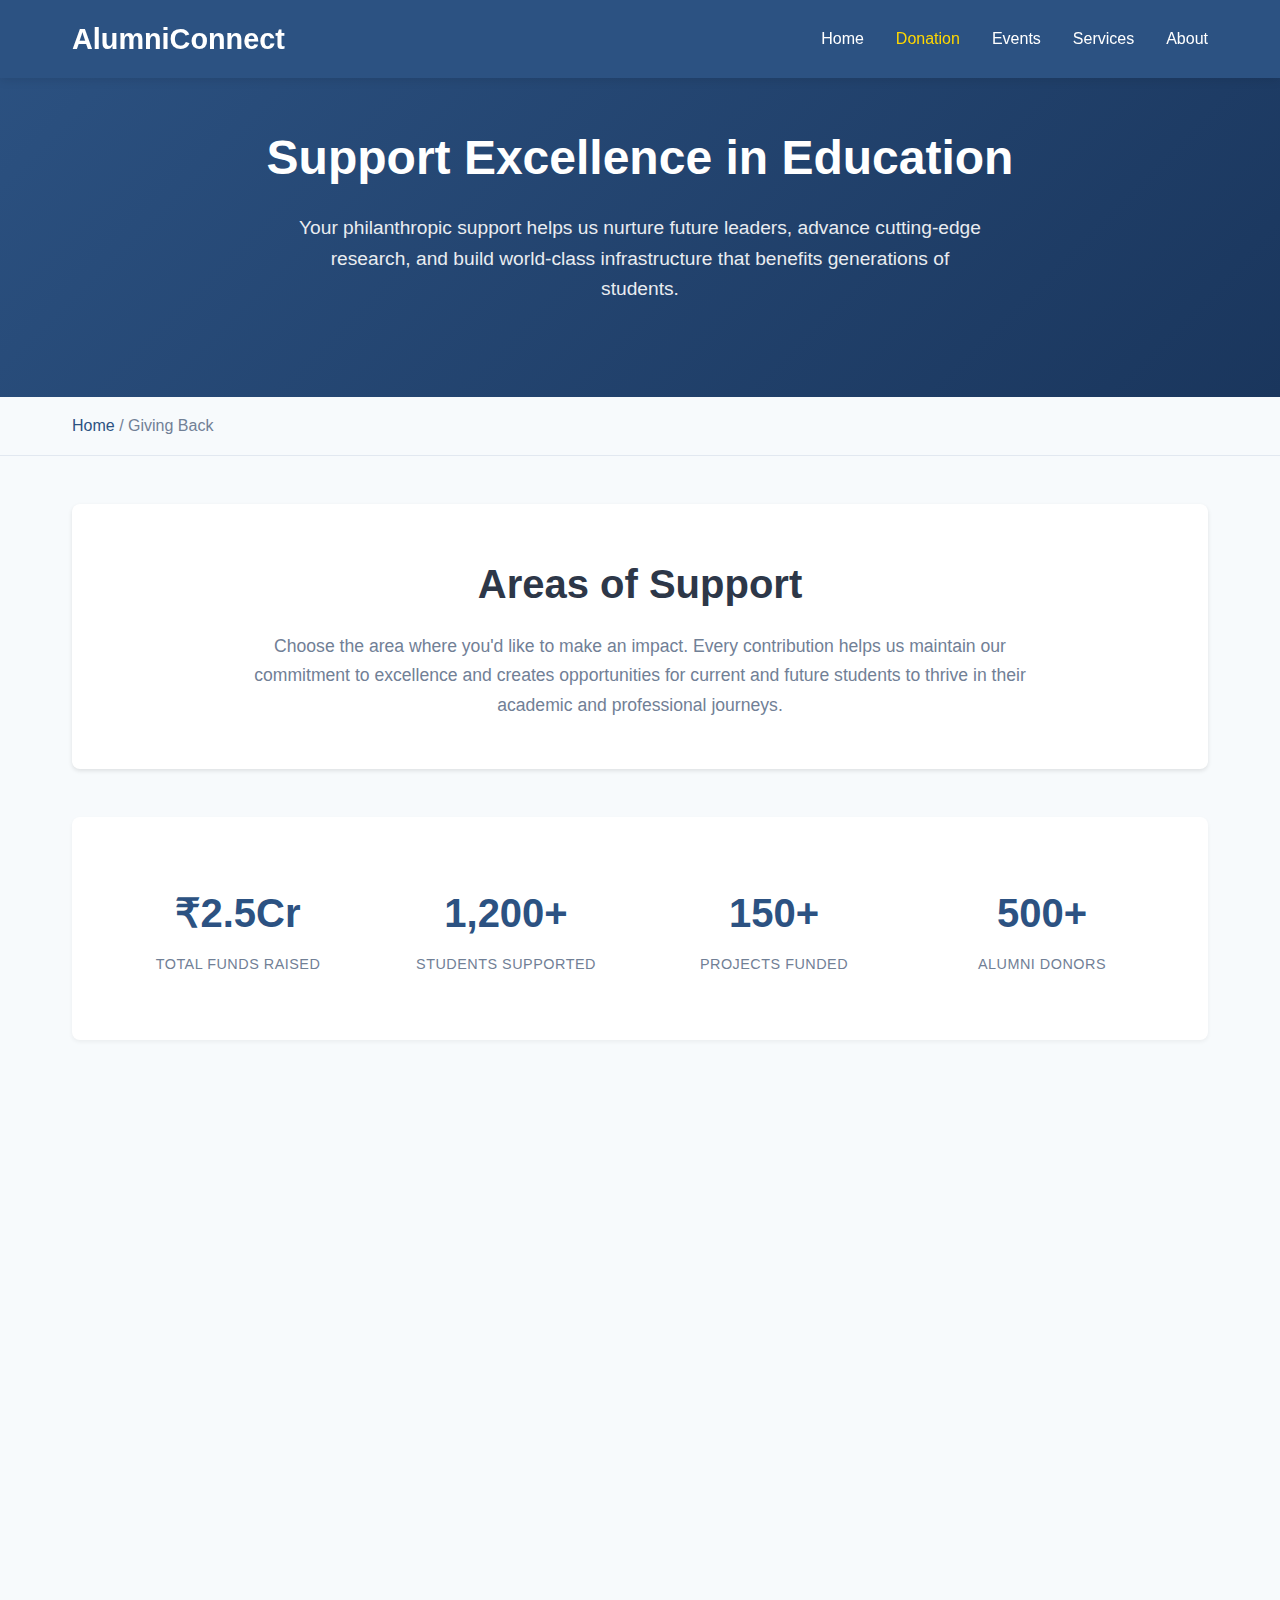
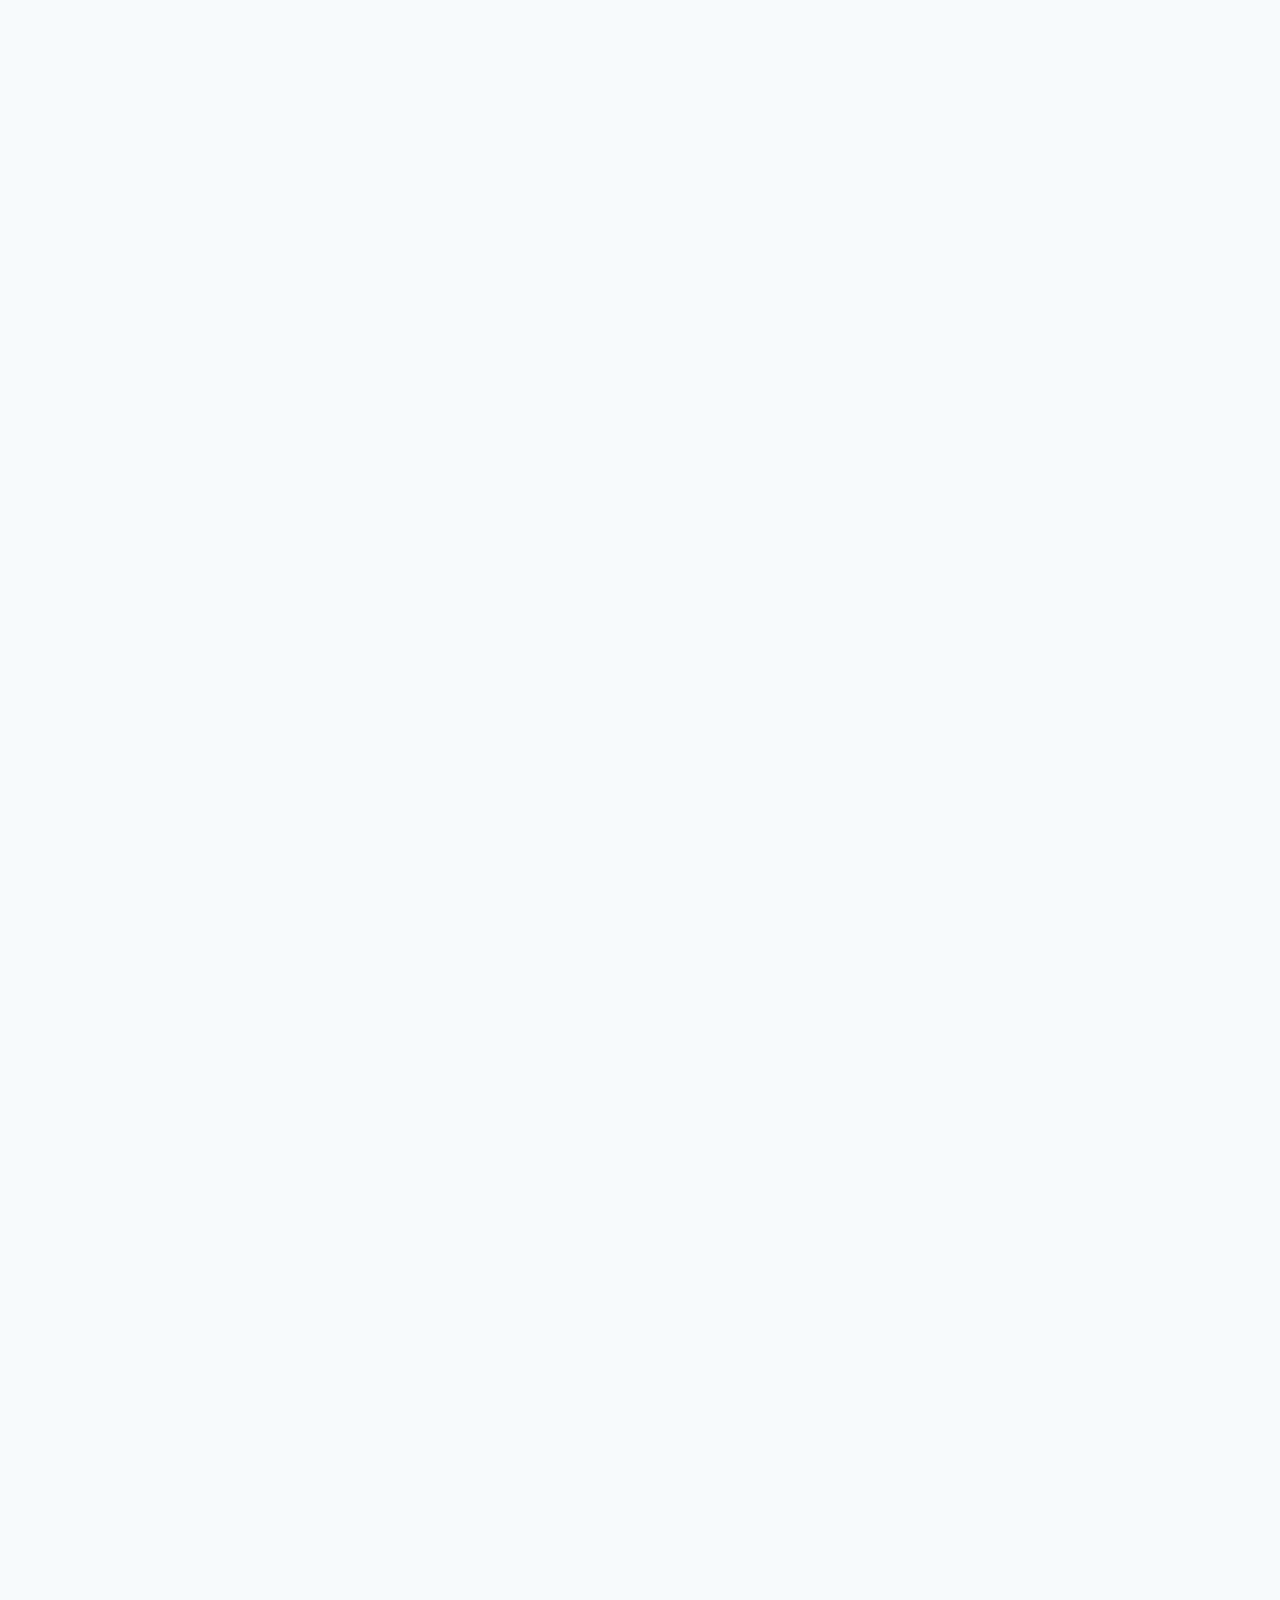
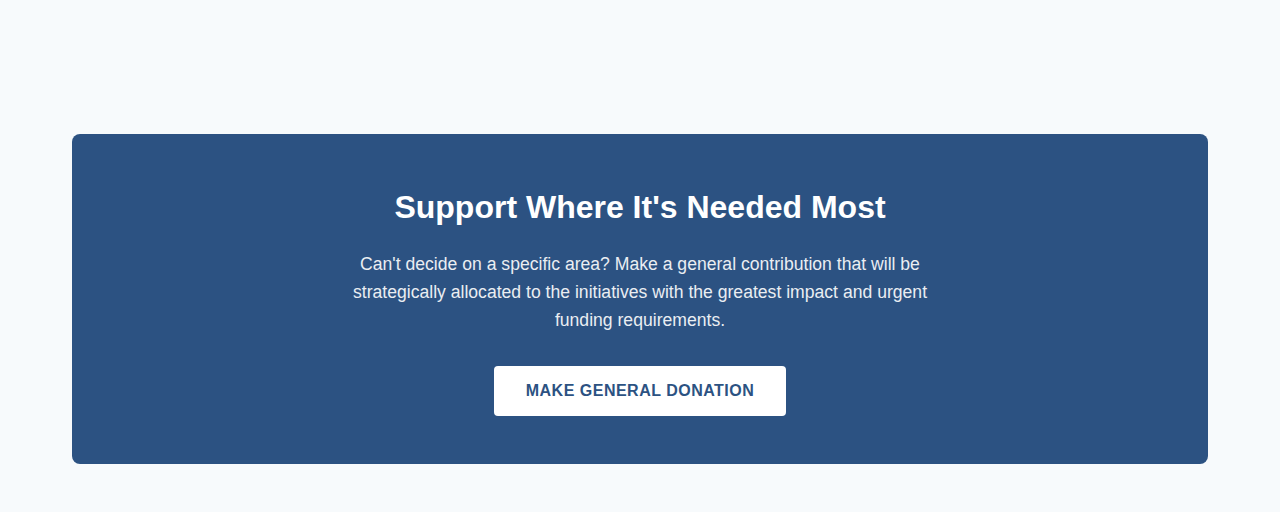
<file: frontend/donation.html>
<!DOCTYPE html>
<html lang="en">
<head>
    <meta charset="UTF-8">
    <meta name="viewport" content="width=device-width, initial-scale=1.0">
    <title>Support Our Mission - AlumniConnect Donations</title>
    <link href="https://cdnjs.cloudflare.com/ajax/libs/font-awesome/6.0.0/css/all.min.css" rel="stylesheet">
    <link rel="stylesheet" href="donation.css">
</head>
<body>
    <!-- Header -->
    <header class="header">
        <div class="nav-container">
            <a href="#" class="logo">AlumniConnect</a>
            <nav>
                <ul class="nav-links">
                    <li><a href="index.html">Home</a></li>
                    <li><a href="#donation" class="active">Donation</a></li>
                    <li><a href="#events">Events</a></li>
                    <li><a href="#services">Services</a></li>
                    <li><a href="#about">About</a></li>
                </ul>
            </nav>
        </div>
    </header>

    <!-- Hero Section -->
    <section class="hero">
        <div class="hero-content">
            <h1>Support Excellence in Education</h1>
            <p>Your philanthropic support helps us nurture future leaders, advance cutting-edge research, and build world-class infrastructure that benefits generations of students.</p>
        </div>
    </section>

    <!-- Breadcrumb -->
    <section class="breadcrumb">
        <div class="breadcrumb-content">
            <a href="#home">Home</a> / <span>Giving Back</span>
        </div>
    </section>

    <!-- Main Content -->
    <main class="main-content">
        <div class="container">
            <div class="section-header">
                <h2>Areas of Support</h2>
                <p>Choose the area where you'd like to make an impact. Every contribution helps us maintain our commitment to excellence and creates opportunities for current and future students to thrive in their academic and professional journeys.</p>
            </div>

            <!-- Stats Section -->
            <div class="stats-section">
                <div class="stats-grid">
                    <div class="stat-item">
                        <div class="stat-number">₹2.5Cr</div>
                        <div class="stat-label">Total Funds Raised</div>
                    </div>
                    <div class="stat-item">
                        <div class="stat-number">1,200+</div>
                        <div class="stat-label">Students Supported</div>
                    </div>
                    <div class="stat-item">
                        <div class="stat-number">150+</div>
                        <div class="stat-label">Projects Funded</div>
                    </div>
                    <div class="stat-item">
                        <div class="stat-number">500+</div>
                        <div class="stat-label">Alumni Donors</div>
                    </div>
                </div>
            </div>

            <!-- Donation Cards Grid -->
            <div class="donation-cards">
                <!-- Holistic Development -->
                <div class="donation-card holistic">
                    <div class="card-header">
                        <div class="card-icon">
                            <i class="fas fa-graduation-cap"></i>
                        </div>
                        <div class="card-category">Education Excellence</div>
                    </div>
                    <div class="card-content">
                        <h3 class="card-title">Holistic Development</h3>
                        <p class="card-description">Support comprehensive education programs that foster intellectual, emotional, and social growth through innovative curriculum design and mentorship initiatives.</p>
                        <div class="card-impact">
                            <h4>Impact Statement</h4>
                            <p>₹5,000 sponsors a student's holistic development program for one semester, including workshops and mentoring sessions.</p>
                        </div>
                        <div class="donation-amounts">
                            <button class="amount-btn" onclick="selectAmount(this, 2500)">₹2,500</button>
                            <button class="amount-btn" onclick="selectAmount(this, 5000)">₹5,000</button>
                            <button class="amount-btn" onclick="selectAmount(this, 10000)">₹10,000</button>
                        </div>
                        <button class="donate-btn" onclick="donate('holistic')">Donate Now</button>
                    </div>
                </div>

                <!-- Infrastructure Support -->
                <div class="donation-card infrastructure">
                    <div class="card-header">
                        <div class="card-icon">
                            <i class="fas fa-building"></i>
                        </div>
                        <div class="card-category">Campus Development</div>
                    </div>
                    <div class="card-content">
                        <h3 class="card-title">Infrastructure Support</h3>
                        <p class="card-description">Contribute to building and maintaining state-of-the-art facilities including modern classrooms, research laboratories, and digital infrastructure.</p>
                        <div class="card-impact">
                            <h4>Impact Statement</h4>
                            <p>₹25,000 helps upgrade a classroom with modern technology and learning equipment for enhanced educational delivery.</p>
                        </div>
                        <div class="donation-amounts">
                            <button class="amount-btn" onclick="selectAmount(this, 10000)">₹10,000</button>
                            <button class="amount-btn" onclick="selectAmount(this, 25000)">₹25,000</button>
                            <button class="amount-btn" onclick="selectAmount(this, 50000)">₹50,000</button>
                        </div>
                        <button class="donate-btn" onclick="donate('infrastructure')">Donate Now</button>
                    </div>
                </div>

                <!-- Student Financial Support -->
                <div class="donation-card financial">
                    <div class="card-header">
                        <div class="card-icon">
                            <i class="fas fa-scholarship"></i>
                        </div>
                        <div class="card-category">Student Aid</div>
                    </div>
                    <div class="card-content">
                        <h3 class="card-title">Student Financial Support</h3>
                        <p class="card-description">Provide scholarships and financial assistance to deserving students from economically disadvantaged backgrounds to ensure inclusive education.</p>
                        <div class="card-impact">
                            <h4>Impact Statement</h4>
                            <p>₹15,000 provides a complete scholarship covering tuition and essentials for one student for an entire semester.</p>
                        </div>
                        <div class="donation-amounts">
                            <button class="amount-btn" onclick="selectAmount(this, 5000)">₹5,000</button>
                            <button class="amount-btn" onclick="selectAmount(this, 15000)">₹15,000</button>
                            <button class="amount-btn" onclick="selectAmount(this, 30000)">₹30,000</button>
                        </div>
                        <button class="donate-btn" onclick="donate('financial')">Donate Now</button>
                    </div>
                </div>

                <!-- Alumni and Corporate Connect -->
                <div class="donation-card corporate">
                    <div class="card-header">
                        <div class="card-icon">
                            <i class="fas fa-handshake"></i>
                        </div>
                        <div class="card-category">Professional Network</div>
                    </div>
                    <div class="card-content">
                        <h3 class="card-title">Alumni & Corporate Connect</h3>
                        <p class="card-description">Support networking initiatives, industry partnerships, and mentorship programs that bridge the gap between academia and professional excellence.</p>
                        <div class="card-impact">
                            <h4>Impact Statement</h4>
                            <p>₹8,000 sponsors a networking event connecting 50+ students with industry leaders and successful alumni.</p>
                        </div>
                        <div class="donation-amounts">
                            <button class="amount-btn" onclick="selectAmount(this, 3000)">₹3,000</button>
                            <button class="amount-btn" onclick="selectAmount(this, 8000)">₹8,000</button>
                            <button class="amount-btn" onclick="selectAmount(this, 15000)">₹15,000</button>
                        </div>
                        <button class="donate-btn" onclick="donate('corporate')">Donate Now</button>
                    </div>
                </div>

                <!-- Art and Culture -->
                <div class="donation-card culture">
                    <div class="card-header">
                        <div class="card-icon">
                            <i class="fas fa-palette"></i>
                        </div>
                        <div class="card-category">Cultural Heritage</div>
                    </div>
                    <div class="card-content">
                        <h3 class="card-title">Art & Culture</h3>
                        <p class="card-description">Foster creativity and cultural appreciation through art exhibitions, music programs, theatrical performances, and creative workshops for holistic development.</p>
                        <div class="card-impact">
                            <h4>Impact Statement</h4>
                            <p>₹6,000 sponsors a cultural festival or art workshop benefiting 100+ students and promoting creative expression.</p>
                        </div>
                        <div class="donation-amounts">
                            <button class="amount-btn" onclick="selectAmount(this, 2000)">₹2,000</button>
                            <button class="amount-btn" onclick="selectAmount(this, 6000)">₹6,000</button>
                            <button class="amount-btn" onclick="selectAmount(this, 12000)">₹12,000</button>
                        </div>
                        <button class="donate-btn" onclick="donate('culture')">Donate Now</button>
                    </div>
                </div>

                <!-- Sports -->
                <div class="donation-card sports">
                    <div class="card-header">
                        <div class="card-icon">
                            <i class="fas fa-trophy"></i>
                        </div>
                        <div class="card-category">Athletic Excellence</div>
                    </div>
                    <div class="card-content">
                        <h3 class="card-title">Sports & Athletics</h3>
                        <p class="card-description">Support sports infrastructure, equipment procurement, coaching programs, and athletic competitions that promote physical fitness and team spirit.</p>
                        <div class="card-impact">
                            <h4>Impact Statement</h4>
                            <p>₹10,000 provides sports equipment and professional coaching for an entire team throughout one competitive season.</p>
                        </div>
                        <div class="donation-amounts">
                            <button class="amount-btn" onclick="selectAmount(this, 4000)">₹4,000</button>
                            <button class="amount-btn" onclick="selectAmount(this, 10000)">₹10,000</button>
                            <button class="amount-btn" onclick="selectAmount(this, 20000)">₹20,000</button>
                        </div>
                        <button class="donate-btn" onclick="donate('sports')">Donate Now</button>
                    </div>
                </div>

                <!-- Entrepreneurship Support -->
                <div class="donation-card entrepreneurship">
                    <div class="card-header">
                        <div class="card-icon">
                            <i class="fas fa-rocket"></i>
                        </div>
                        <div class="card-category">Innovation Hub</div>
                    </div>
                    <div class="card-content">
                        <h3 class="card-title">Entrepreneurship Support</h3>
                        <p class="card-description">Fund startup incubation programs, business development workshops, and innovation labs that transform student ideas into successful ventures.</p>
                        <div class="card-impact">
                            <h4>Impact Statement</h4>
                            <p>₹20,000 provides seed funding and comprehensive mentorship for one promising startup initiative from conception to launch.</p>
                        </div>
                        <div class="donation-amounts">
                            <button class="amount-btn" onclick="selectAmount(this, 7000)">₹7,000</button>
                            <button class="amount-btn" onclick="selectAmount(this, 20000)">₹20,000</button>
                            <button class="amount-btn" onclick="selectAmount(this, 40000)">₹40,000</button>
                        </div>
                        <button class="donate-btn" onclick="donate('entrepreneurship')">Donate Now</button>
                    </div>
                </div>
            </div>

            <!-- CTA Section -->
            <div class="cta-section">
                <h3>Support Where It's Needed Most</h3>
                <p>Can't decide on a specific area? Make a general contribution that will be strategically allocated to the initiatives with the greatest impact and urgent funding requirements.</p>
                <button class="cta-btn" onclick="donate('general')">Make General Donation</button>
            </div>
        </div>
    </main>
  <script src="donation.js"></script>

</body>
</html>
</file>
<file: frontend/donation.css>
* {
    margin: 0;
    padding: 0;
    box-sizing: border-box;
}

body {
    font-family: 'Segoe UI', Tahoma, Geneva, Verdana, sans-serif;
    line-height: 1.6;
    color: #333;
    background: #ffffff;
}

/* Header */
.header {
    background: #2c5282;
    color: white;
    padding: 1rem 0;
    position: fixed;
    top: 0;
    width: 100%;
    z-index: 1000;
    box-shadow: 0 2px 10px rgba(0, 0, 0, 0.1);
}

.nav-container {
    max-width: 1200px;
    margin: 0 auto;
    display: flex;
    justify-content: space-between;
    align-items: center;
    padding: 0 2rem;
}

.logo {
    font-size: 1.8rem;
    font-weight: 600;
    color: white;
    text-decoration: none;
}

.nav-links {
    display: flex;
    list-style: none;
    gap: 2rem;
}

.nav-links a {
    color: white;
    text-decoration: none;
    font-weight: 400;
    transition: color 0.3s ease;
    padding: 0.5rem 0;
}

.nav-links a:hover,
.nav-links a.active {
    color: #ffd700;
}

/* Hero Section */
.hero {
    background: linear-gradient(135deg, #2c5282 0%, #1a365d 100%);
    color: white;
    padding: 120px 0 60px;
    text-align: center;
}

.hero-content {
    max-width: 900px;
    margin: 0 auto;
    padding: 0 2rem;
}

.hero h1 {
    font-size: 3rem;
    margin-bottom: 1rem;
    font-weight: 700;
}

.hero p {
    font-size: 1.2rem;
    margin-bottom: 2rem;
    opacity: 0.9;
    max-width: 700px;
    margin-left: auto;
    margin-right: auto;
}

.breadcrumb {
    background: #f7fafc;
    padding: 1rem 0;
    border-bottom: 1px solid #e2e8f0;
}

.breadcrumb-content {
    max-width: 1200px;
    margin: 0 auto;
    padding: 0 2rem;
    color: #718096;
}

.breadcrumb a {
    color: #2c5282;
    text-decoration: none;
}

/* Main Content */
.main-content {
    padding: 3rem 0;
    background: #f7fafc;
}

.container {
    max-width: 1200px;
    margin: 0 auto;
    padding: 0 2rem;
}

.section-header {
    text-align: center;
    margin-bottom: 3rem;
    background: white;
    padding: 3rem 2rem;
    border-radius: 8px;
    box-shadow: 0 2px 4px rgba(0, 0, 0, 0.1);
}

.section-header h2 {
    font-size: 2.5rem;
    color: #2d3748;
    margin-bottom: 1rem;
    font-weight: 600;
}

.section-header p {
    font-size: 1.1rem;
    color: #718096;
    max-width: 800px;
    margin: 0 auto;
    line-height: 1.7;
}

/* Donation Cards Grid */
.donation-cards {
    display: grid;
    grid-template-columns: repeat(3, 1fr);
    gap: 2rem;
    margin-bottom: 3rem;
}

.donation-card {
    background: white;
    border-radius: 8px;
    border: 1px solid #e2e8f0;
    overflow: hidden;
    transition: all 0.3s ease;
    box-shadow: 0 2px 4px rgba(0, 0, 0, 0.05);
}

.donation-card:hover {
    box-shadow: 0 8px 25px rgba(0, 0, 0, 0.15);
    transform: translateY(-2px);
}

.card-header {
    background: #2c5282;
    color: white;
    padding: 1.5rem;
    text-align: center;
    position: relative;
}

.card-icon {
    font-size: 2.5rem;
    margin-bottom: 0.5rem;
    opacity: 0.9;
}

.card-category {
    font-size: 0.9rem;
    font-weight: 500;
    text-transform: uppercase;
    letter-spacing: 1px;
    opacity: 0.8;
}

.card-content {
    padding: 2rem;
}

.card-title {
    font-size: 1.5rem;
    font-weight: 600;
    color: #2d3748;
    margin-bottom: 1rem;
}

.card-description {
    color: #718096;
    margin-bottom: 1.5rem;
    line-height: 1.6;
    font-size: 0.95rem;
}

.card-impact {
    background: #edf2f7;
    padding: 1rem;
    border-radius: 6px;
    margin-bottom: 1.5rem;
    border-left: 3px solid #2c5282;
}

.card-impact h4 {
    color: #2c5282;
    font-size: 0.85rem;
    margin-bottom: 0.5rem;
    text-transform: uppercase;
    letter-spacing: 0.5px;
    font-weight: 600;
}

.card-impact p {
    color: #4a5568;
    font-size: 0.9rem;
    margin: 0;
}

.donation-amounts {
    display: flex;
    gap: 0.5rem;
    margin-bottom: 1.5rem;
    flex-wrap: wrap;
}

.amount-btn {
    flex: 1;
    min-width: 80px;
    padding: 0.75rem 0.5rem;
    border: 2px solid #e2e8f0;
    background: white;
    border-radius: 4px;
    cursor: pointer;
    font-weight: 500;
    transition: all 0.2s ease;
    text-align: center;
    font-size: 0.9rem;
    color: #4a5568;
}

.amount-btn:hover {
    border-color: #2c5282;
    color: #2c5282;
}

.amount-btn.selected {
    border-color: #2c5282;
    background: #2c5282;
    color: white;
}

.donate-btn {
    width: 100%;
    background: #2c5282;
    color: white;
    border: none;
    padding: 1rem;
    border-radius: 4px;
    font-size: 1rem;
    font-weight: 600;
    cursor: pointer;
    transition: all 0.2s ease;
    text-transform: uppercase;
    letter-spacing: 0.5px;
}

.donate-btn:hover {
    background: #1a365d;
}

/* Stats Section */
.stats-section {
    background: white;
    padding: 3rem;
    border-radius: 8px;
    margin: 3rem 0;
    box-shadow: 0 2px 4px rgba(0, 0, 0, 0.05);
}

.stats-grid {
    display: grid;
    grid-template-columns: repeat(4, 1fr);
    gap: 2rem;
    text-align: center;
}

.stat-item {
    padding: 1rem;
}

.stat-number {
    font-size: 2.5rem;
    font-weight: 700;
    color: #2c5282;
    margin-bottom: 0.5rem;
}

.stat-label {
    font-size: 0.9rem;
    color: #718096;
    text-transform: uppercase;
    letter-spacing: 0.5px;
}

/* Special CTA Section */
.cta-section {
    background: #2c5282;
    color: white;
    padding: 3rem;
    border-radius: 8px;
    text-align: center;
    margin-top: 3rem;
}

.cta-section h3 {
    font-size: 2rem;
    margin-bottom: 1rem;
    font-weight: 600;
}

.cta-section p {
    font-size: 1.1rem;
    margin-bottom: 2rem;
    opacity: 0.9;
    max-width: 600px;
    margin-left: auto;
    margin-right: auto;
}

.cta-btn {
    background: white;
    color: #2c5282;
    padding: 1rem 2rem;
    border: none;
    border-radius: 4px;
    font-size: 1rem;
    font-weight: 600;
    cursor: pointer;
    transition: all 0.2s ease;
    text-transform: uppercase;
    letter-spacing: 0.5px;
}

.cta-btn:hover {
    background: #f7fafc;
}

/* Custom styles for different categories */
.infrastructure .card-header {
    background: #38a169;
}

.financial .card-header {
    background: #3182ce;
}

.corporate .card-header {
    background: #805ad5;
}

.culture .card-header {
    background: #d69e2e;
}

.sports .card-header {
    background: #e53e3e;
}

.entrepreneurship .card-header {
    background: #dd6b20;
}

.infrastructure .card-impact {
    border-left-color: #38a169;
}

.financial .card-impact {
    border-left-color: #3182ce;
}

.corporate .card-impact {
    border-left-color: #805ad5;
}

.culture .card-impact {
    border-left-color: #d69e2e;
}

.sports .card-impact {
    border-left-color: #e53e3e;
}

.entrepreneurship .card-impact {
    border-left-color: #dd6b20;
}

.infrastructure .card-impact h4 {
    color: #38a169;
}

.financial .card-impact h4 {
    color: #3182ce;
}

.corporate .card-impact h4 {
    color: #805ad5;
}

.culture .card-impact h4 {
    color: #d69e2e;
}

.sports .card-impact h4 {
    color: #e53e3e;
}

.entrepreneurship .card-impact h4 {
    color: #dd6b20;
}

/* Responsive Design */
@media (max-width: 1024px) {
    .donation-cards {
        grid-template-columns: repeat(2, 1fr);
    }

    .stats-grid {
        grid-template-columns: repeat(2, 1fr);
    }
}

@media (max-width: 768px) {
    .nav-links {
        display: none;
    }

    .hero h1 {
        font-size: 2.2rem;
    }

    .donation-cards {
        grid-template-columns: 1fr;
    }

    .stats-grid {
        grid-template-columns: 1fr;
        gap: 1rem;
    }

    .container {
        padding: 0 1rem;
    }

    .section-header {
        padding: 2rem 1rem;
    }

    .donation-amounts {
        flex-direction: column;
    }
}

.fade-in {
    opacity: 0;
    transform: translateY(20px);
    animation: fadeInUp 0.6s ease forwards;
}

@keyframes fadeInUp {
    to {
        opacity: 1;
        transform: translateY(0);
    }
}
</file>
